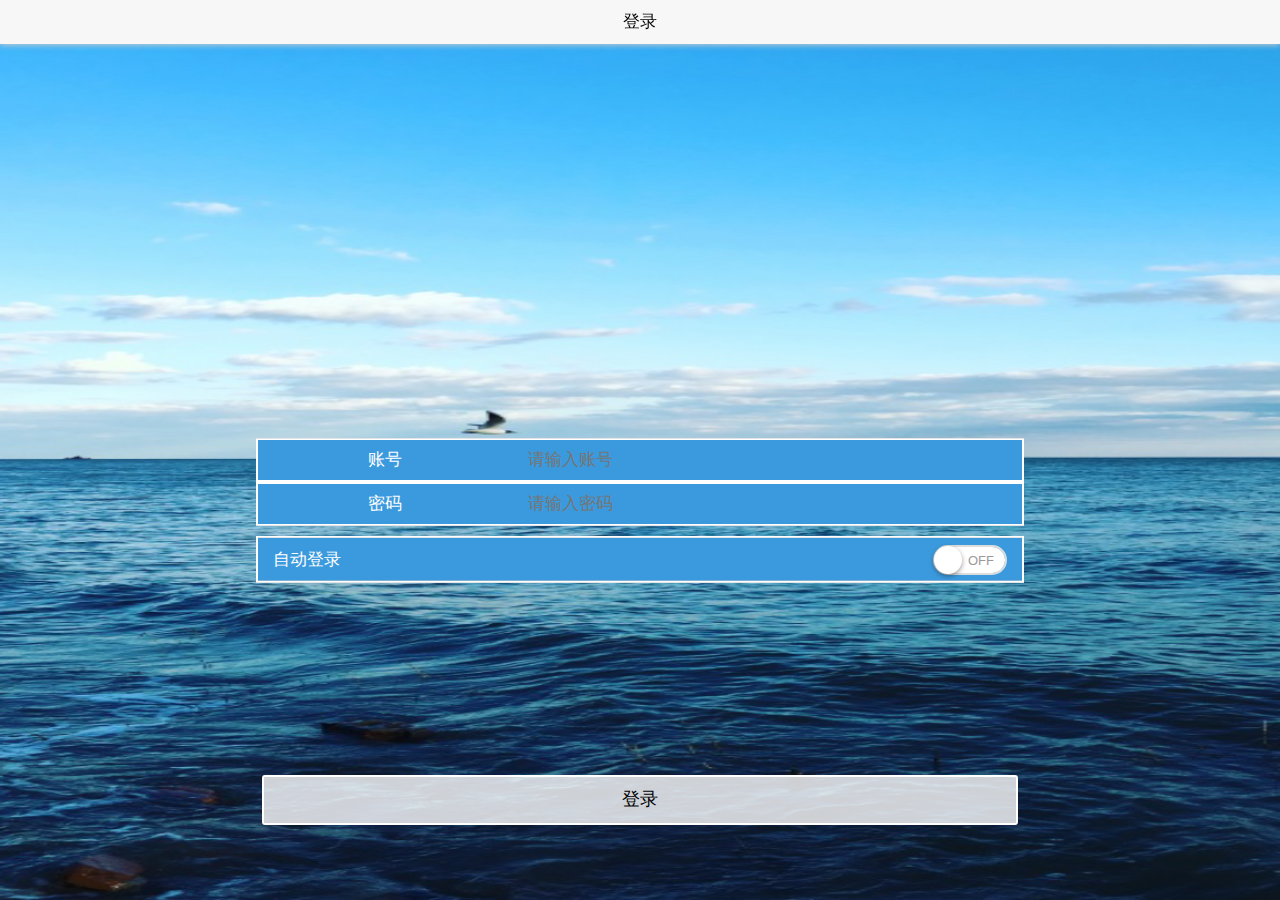
<file: index.html>
<!DOCTYPE html>
<html>
<head>
    <meta charset="utf-8">
    <meta name="viewport" content="width=device-width,initial-scale=1,minimum-scale=1,maximum-scale=1,user-scalable=no" />
    <title></title>
    <script src="js/mui.min.js"></script>
    <link href="css/mui.min.css" rel="stylesheet"/>
    <script src="js/appjs/index.js"></script>
</head>
<body>
	<img style="height: 90%;width: 100%;" src="images/backgroud.png" />
	 
	 
</body>
</html>
</file>
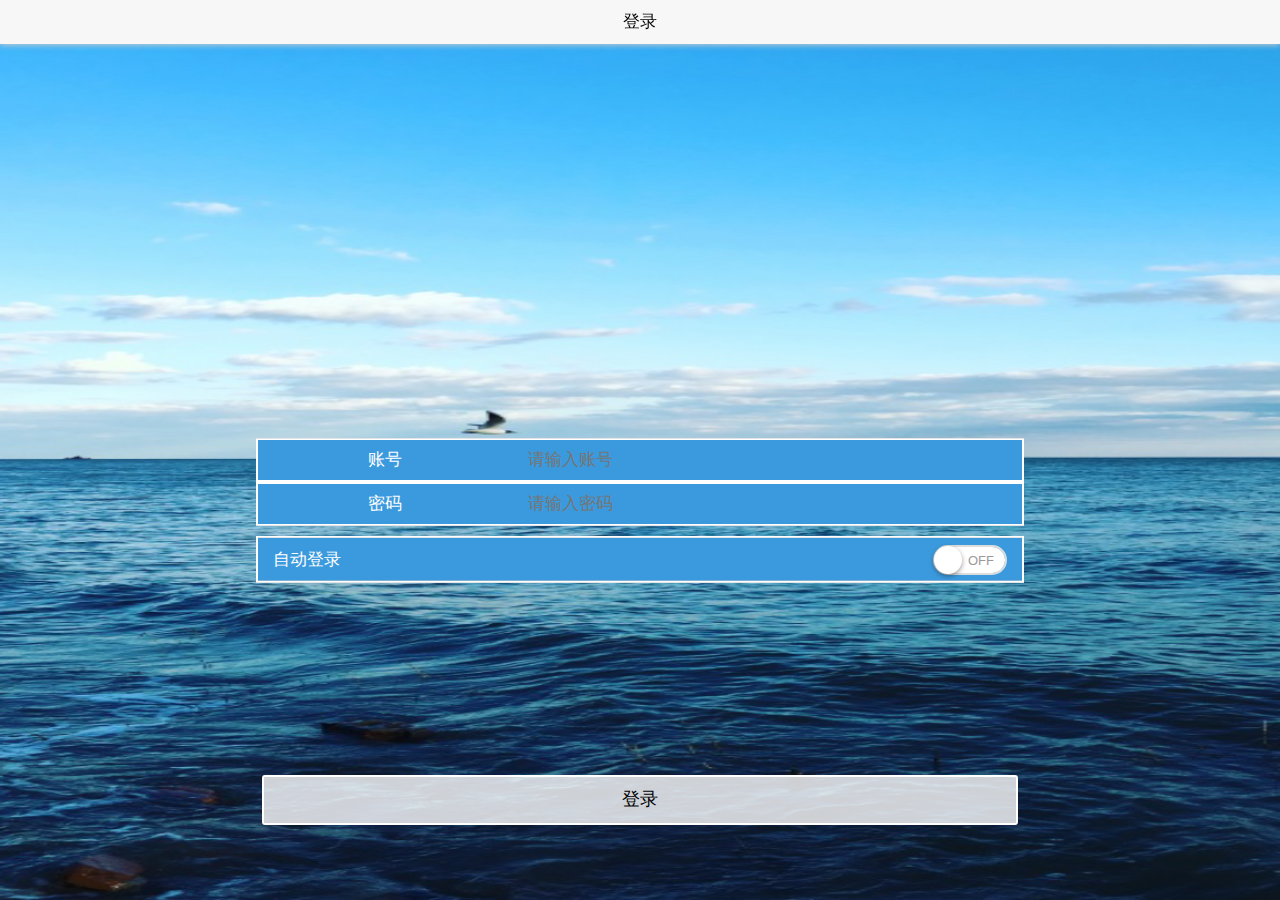
<file: login.html>
<!DOCTYPE html>
<html class="ui-page-login">

	<head>
		<meta charset="utf-8">
		<meta name="viewport" content="width=device-width,initial-scale=1,minimum-scale=1,maximum-scale=1,user-scalable=no" />
		<title></title>
		<link href="css/mui.min.css" rel="stylesheet" />
		<script src="js/mui.min.js"></script>
		<script src="js/mui.enterfocus.js"></script>
		
		<style>
			.ui-page-login,
			body {
				width: 100%;
				height: 100%;
				margin: 0 auto;
				padding: 0px;
			}
			.mui-content{
				height: 100%;
				width: 100%;
				
			    background-image: url(images/login.png);
			    background-repeat:no-repeat; background-size:100% 100%;-moz-background-size:100% 100%;
			}
			.area {
				margin: 20px auto 0px auto;
			}
			.logindiv{
				 padding-top: 30%;
				 margin:0px auto
			}
			.mui-input-group {
				margin-top: 10px;
				margin-left: 20%;
				width: 60%;
				
			}
			
			/*.mui-input-group:first-child {
				margin-top: 20px;
			}*/
			
			.mui-input-group label {
				width: 40%;
			}
			.mui-input-row{
				/*width: 100%;
				background-color: rgb(0,104,183);
				color: white;
				border:1px solid white;*/
			}
			.mui-row-zdy{
				width: 100%;
				/*background-color: rgba(0,104,183,0.7);*/
				background: rgba(38, 143, 217, 0.9);
				color: white;
				border:2px solid white;
				line-height:40px;   
				
			}
			.mui-group-backcolor{
				/*background-color: rgb(0,104,183);*/
				background: rgba(38, 143, 217, 0.9);
				border:2px solid white;
				color: white;
			}                                                                          
			.mui-input-row label~input,
			.mui-input-row label~select,
			.mui-input-row label~textarea {
				width: 60%;
			}
			
			.mui-checkbox input[type=checkbox],
			.mui-radio input[type=radio] {
				top: 6px;
			}
			
			.mui-content-padded {
				margin-top: 15%;
			}
			
			.mui-btn {
				padding: 10px;
				width: 60%;
				margin-left: 20%;
				color: black;
				border:2px solid white;
				/*background: rgba(74, 170, 242, 0.5);*/
				background: rgba(255, 255, 2255,0.8);
			}
/*	/*	/*	/*
			.link-area {
				display: block;
				margin-top: 25px;
				text-align: center;
			}
			
			.spliter {
				color: #bbb;
				padding: 0px 8px;
			}
			
			.oauth-area {
				position: absolute;
				bottom: 20px;
				left: 0px;
				text-align: center;
				width: 100%;
				padding: 0px;
				margin: 0px;
			}
			
			.oauth-area .oauth-btn {
				display: inline-block;
				width: 50px;
				height: 50px;
				background-size: 30px 30px;
				background-position: center center;
				background-repeat: no-repeat;
				margin: 0px 20px;
				-webkit-filter: grayscale(100%); 
				border: solid 1px #ddd;
				border-radius: 25px;
			}
			
			.oauth-area .oauth-btn:active {
				border: solid 1px #aaa;
			}
			
			.oauth-area .oauth-btn.disabled {
				background-color: #ddd;
			}*/
		</style>

	</head>

	<body>
		<header class="mui-bar mui-bar-nav">
			<h1 class="mui-title">登录</h1>
		</header>
		<div class="mui-content">
			<div class="logindiv">
				<div id='login-form' class="mui-input-group">
					<div class="mui-row mui-row-zdy mui-text-center">
						<div class="mui-col-xs-4 mui-col-sm-4"><label>账号</label></div>
						<div class="mui-col-xs-8 mui-col-sm-8"><input id='account' type="text" class="mui-input-clear mui-input" placeholder="请输入账号">
					   </div>
						</div>
					<div class=" mui-row mui-row-zdy mui-text-center">
						<div class="mui-col-xs-4 mui-col-sm-4"><label>密码</label></div>
						<div class="mui-col-xs-8 mui-col-sm-8"><input id='password' type="password" class="mui-input-clear mui-input" placeholder="请输入密码">
					   </div>
					</div>
				</div>
			<form class="mui-input-group ">
				<ul class="mui-table-view mui-table-view-chevron mui-group-backcolor">
					<li class="mui-table-view-cell">
						自动登录
						<div id="autoLogin" class="mui-switch">
							<div class="mui-switch-handle"></div>
						</div>
					</li>
				</ul>
			</form>
			<div class="mui-content-padded">
				<button id='login' class="mui-btn mui-btn-block ">登录</button>
				<!--<div class="link-area"><a id='reg'>注册账号</a> <span class="spliter">|</span> <a id='forgetPassword'>忘记密码</a>
				</div>-->
			</div>
		  </div>
		</div>
		
		<script src="js/appjs/login.js"></script>
	</body>

</html>
</file>
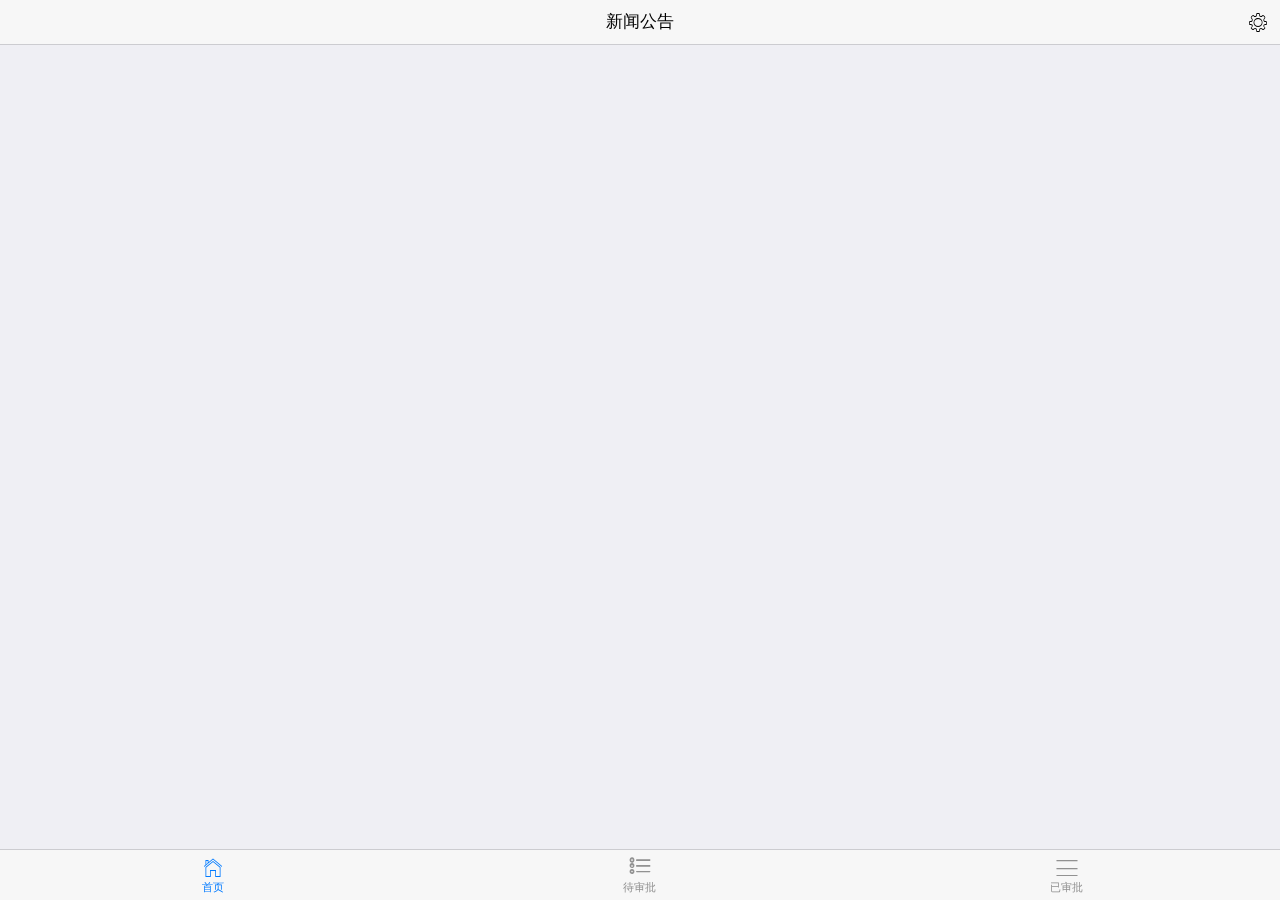
<file: main.html>
<!doctype html>
<html>

	<head>
		<meta charset="UTF-8">
		<title></title>
		<meta name="viewport" content="width=device-width,initial-scale=1,minimum-scale=1,maximum-scale=1,user-scalable=no" />
		<meta name="apple-mobile-web-app-capable" content="yes">
		<meta name="apple-mobile-web-app-status-bar-style" content="black">
		<link href="css/mui.min.css" rel="stylesheet" />
		<style type="text/css">
			 .gonggao {
			 	  height: 100%;
			 }
			 .mui-bar-popover {
				width: 10%;
			}
		</style>
		<script>
//			if(window.WebSocket){
//				  var ws =new WebSocket('ws://192.168.2.192:8089/websocket/maoyl');
//				  ws.onopen = function(event){
//				  	console.log(event);
//				  	ws.send("ddddd");
//				  };
////				  ws.on
//				  ws.onmessage=function(event){
//				  	 console.log(event.data);
//				  }
//				  
//			}
		</script>
	</head>

	<body>
		<div id="main">
			
		
		<nav class="mui-bar mui-bar-tab">
			<a class="mui-tab-item"  v-bind:class="{'mui-active': true}" v-on:tap="tab(0)">
				 <span class="mui-icon mui-icon-home "></span>
			     <span class="mui-tab-label">首页</span>
			</a>
			<a class="mui-tab-item"    v-on:tap="tab(1)">			 
				 <span class="mui-icon mui-icon-list" ><span class="mui-badge mui-badge-red " id ="dsnum" v-if="noappnum>0">{{noappnum}}</span></span>
			     <span class="mui-tab-label">待审批</span>
			</a>
			<a class="mui-tab-item"   v-on:tap="tab(2)">
				 <span class="mui-icon mui-icon-bars" ></span>
			     <span class="mui-tab-label">已审批</span></a>			
		</nav>
		</div>
		<div class="mui-content"></div>
		
		<script src="js/mui.min.js"></script>
		<script type="text/javascript" src="js/jquery-1.10.2.min.js" ></script>
		<script type="text/javascript" src="js/vue.js" ></script>
		<script type="text/javascript" src="js/vue-mui.js" ></script>
		<script type="text/javascript" src="js/Ajax.js" ></script>
		<script type="text/javascript" src="js/appjs/main.js" ></script>
		<script type="text/javascript" src="js/push.js" ></script>
	</body>

</html>
</file>
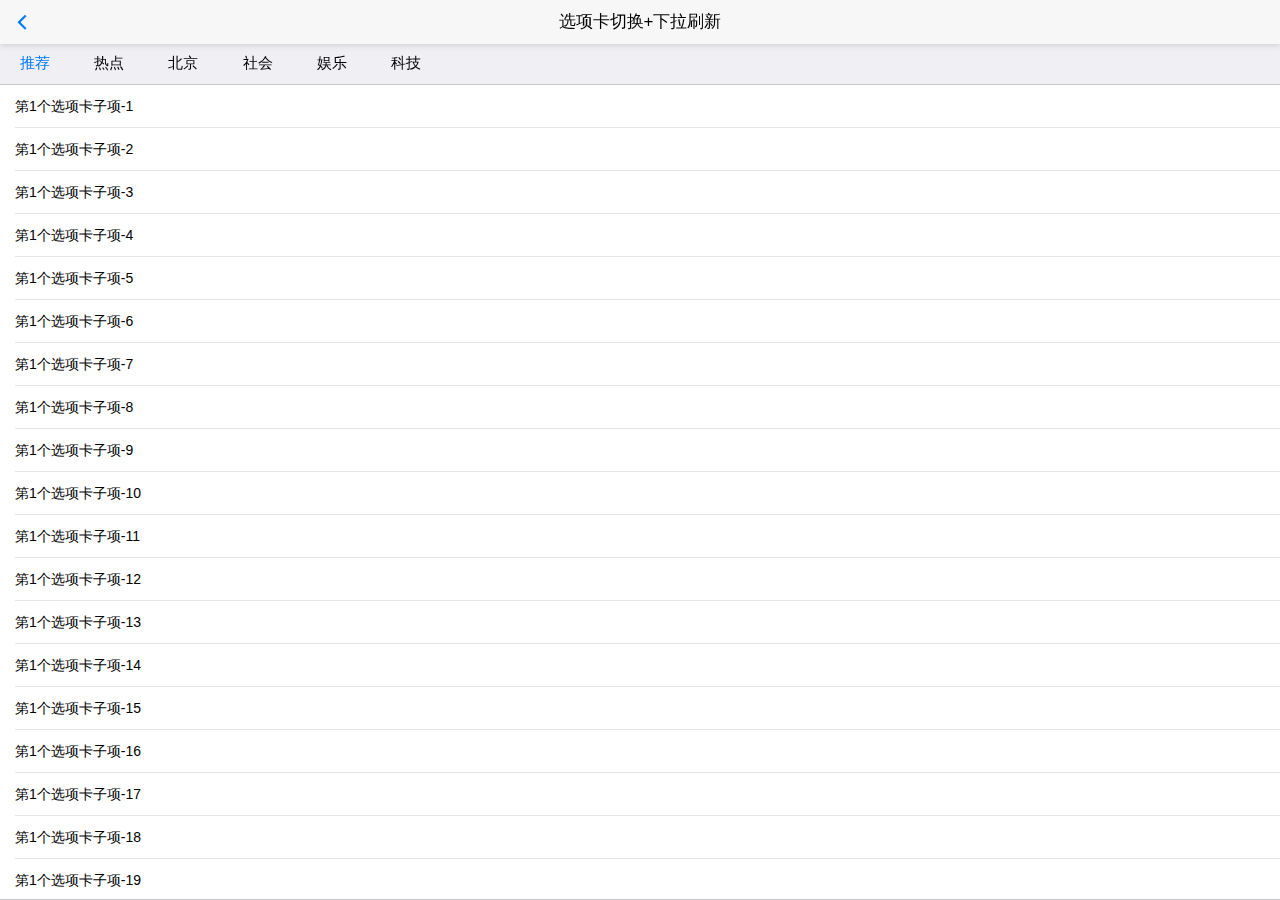
<file: pullrefresh_with_tab.html>
<!DOCTYPE html>
<html>

	<head>
		<meta charset="utf-8">
		<title>Hello MUI</title>
		<meta name="viewport" content="width=device-width, initial-scale=1,maximum-scale=1,user-scalable=no">
		<meta name="apple-mobile-web-app-capable" content="yes">
		<meta name="apple-mobile-web-app-status-bar-style" content="black">

		<link rel="stylesheet" href="css/mui.min.css">
		<style>
			html,
			body {
				background-color: #efeff4;
			}
			.mui-bar~.mui-content .mui-fullscreen {
				top: 44px;
				height: auto;
			}
			.mui-pull-top-tips {
				position: absolute;
				top: -20px;
				left: 50%;
				margin-left: -25px;
				width: 40px;
				height: 40px;
				border-radius: 100%;
				z-index: 1;
			}
			.mui-bar~.mui-pull-top-tips {
				top: 24px;
			}
			.mui-pull-top-wrapper {
				width: 42px;
				height: 42px;
				display: block;
				text-align: center;
				background-color: #efeff4;
				border: 1px solid #ddd;
				border-radius: 25px;
				background-clip: padding-box;
				box-shadow: 0 4px 10px #bbb;
				overflow: hidden;
			}
			.mui-pull-top-tips.mui-transitioning {
				-webkit-transition-duration: 200ms;
				transition-duration: 200ms;
			}
			.mui-pull-top-tips .mui-pull-loading {
				/*-webkit-backface-visibility: hidden;
				-webkit-transition-duration: 400ms;
				transition-duration: 400ms;*/
				
				margin: 0;
			}
			.mui-pull-top-wrapper .mui-icon,
			.mui-pull-top-wrapper .mui-spinner {
				margin-top: 7px;
			}
			.mui-pull-top-wrapper .mui-icon.mui-reverse {
				/*-webkit-transform: rotate(180deg) translateZ(0);*/
			}
			.mui-pull-bottom-tips {
				text-align: center;
				background-color: #efeff4;
				font-size: 15px;
				line-height: 40px;
				color: #777;
			}
			.mui-pull-top-canvas {
				overflow: hidden;
				background-color: #fafafa;
				border-radius: 40px;
				box-shadow: 0 4px 10px #bbb;
				width: 40px;
				height: 40px;
				margin: 0 auto;
			}
			.mui-pull-top-canvas canvas {
				width: 40px;
			}
			.mui-slider-indicator.mui-segmented-control {
				background-color: #efeff4;
			}
		</style>
	</head>

	<body>
		<header class="mui-bar mui-bar-nav">
			<a class="mui-action-back mui-icon mui-icon-left-nav mui-pull-left"></a>
			<h1 class="mui-title">选项卡切换+下拉刷新</h1>
		</header>
		<div class="mui-content">
			<div id="slider" class="mui-slider mui-fullscreen">
				<div id="sliderSegmentedControl" class="mui-scroll-wrapper mui-slider-indicator mui-segmented-control mui-segmented-control-inverted">
					<div class="mui-scroll">
						<a class="mui-control-item mui-active" href="#item1mobile">
							推荐
						</a>
						<a class="mui-control-item" href="#item2mobile">
							热点
						</a>
						<a class="mui-control-item" href="#item3mobile">
							北京
						</a>
						<a class="mui-control-item" href="#item4mobile">
							社会
						</a>
						<a class="mui-control-item" href="#item5mobile">
							娱乐
						</a>
						<a class="mui-control-item" href="#item6mobile">
							科技
						</a>
					</div>
				</div>
				<div class="mui-slider-group">
					<div id="item1mobile" class="mui-slider-item mui-control-content mui-active">
						<div id="scroll1" class="mui-scroll-wrapper">
							<div class="mui-scroll">
								<ul class="mui-table-view">
									<li class="mui-table-view-cell">
										第1个选项卡子项-1
									</li>
									<li class="mui-table-view-cell">
										第1个选项卡子项-2
									</li>
									<li class="mui-table-view-cell">
										第1个选项卡子项-3
									</li>
									<li class="mui-table-view-cell">
										第1个选项卡子项-4
									</li>
									<li class="mui-table-view-cell">
										第1个选项卡子项-5
									</li>
									<li class="mui-table-view-cell">
										第1个选项卡子项-6
									</li>
									<li class="mui-table-view-cell">
										第1个选项卡子项-7
									</li>
									<li class="mui-table-view-cell">
										第1个选项卡子项-8
									</li>
									<li class="mui-table-view-cell">
										第1个选项卡子项-9
									</li>
									<li class="mui-table-view-cell">
										第1个选项卡子项-10
									</li>
									<li class="mui-table-view-cell">
										第1个选项卡子项-11
									</li>
									<li class="mui-table-view-cell">
										第1个选项卡子项-12
									</li>
									<li class="mui-table-view-cell">
										第1个选项卡子项-13
									</li>
									<li class="mui-table-view-cell">
										第1个选项卡子项-14
									</li>
									<li class="mui-table-view-cell">
										第1个选项卡子项-15
									</li>
									<li class="mui-table-view-cell">
										第1个选项卡子项-16
									</li>
									<li class="mui-table-view-cell">
										第1个选项卡子项-17
									</li>
									<li class="mui-table-view-cell">
										第1个选项卡子项-18
									</li>
									<li class="mui-table-view-cell">
										第1个选项卡子项-19
									</li>
									<li class="mui-table-view-cell">
										第1个选项卡子项-20
									</li>
								</ul>
							</div>
						</div>
					</div>
					<div id="item2mobile" class="mui-slider-item mui-control-content">
						<div class="mui-scroll-wrapper">
							<div class="mui-scroll">
								<ul class="mui-table-view">
									<li class="mui-table-view-cell">
										第2个选项卡子项-1
									</li>
									<li class="mui-table-view-cell">
										第2个选项卡子项-2
									</li>
									<li class="mui-table-view-cell">
										第2个选项卡子项-3
									</li>
									<li class="mui-table-view-cell">
										第2个选项卡子项-4
									</li>
									<li class="mui-table-view-cell">
										第2个选项卡子项-5
									</li>
									<li class="mui-table-view-cell">
										第2个选项卡子项-6
									</li>
									<li class="mui-table-view-cell">
										第2个选项卡子项-7
									</li>
									<li class="mui-table-view-cell">
										第2个选项卡子项-8
									</li>
									<li class="mui-table-view-cell">
										第2个选项卡子项-9
									</li>
									<li class="mui-table-view-cell">
										第2个选项卡子项-10
									</li>
									<li class="mui-table-view-cell">
										第2个选项卡子项-11
									</li>
									<li class="mui-table-view-cell">
										第2个选项卡子项-12
									</li>
									<li class="mui-table-view-cell">
										第2个选项卡子项-13
									</li>
									<li class="mui-table-view-cell">
										第2个选项卡子项-14
									</li>
									<li class="mui-table-view-cell">
										第2个选项卡子项-15
									</li>
									<li class="mui-table-view-cell">
										第2个选项卡子项-16
									</li>
									<li class="mui-table-view-cell">
										第2个选项卡子项-17
									</li>
									<li class="mui-table-view-cell">
										第2个选项卡子项-18
									</li>
									<li class="mui-table-view-cell">
										第2个选项卡子项-19
									</li>
									<li class="mui-table-view-cell">
										第2个选项卡子项-20
									</li>
								</ul>
							</div>
						</div>
					</div>
					<div id="item3mobile" class="mui-slider-item mui-control-content">
						<div class="mui-scroll-wrapper">
							<div class="mui-scroll">
								<ul class="mui-table-view">
									<li class="mui-table-view-cell">
										第3个选项卡子项-1
									</li>
									<li class="mui-table-view-cell">
										第3个选项卡子项-2
									</li>
									<li class="mui-table-view-cell">
										第3个选项卡子项-3
									</li>
									<li class="mui-table-view-cell">
										第3个选项卡子项-4
									</li>
									<li class="mui-table-view-cell">
										第3个选项卡子项-5
									</li>
									<li class="mui-table-view-cell">
										第3个选项卡子项-6
									</li>
									<li class="mui-table-view-cell">
										第3个选项卡子项-7
									</li>
									<li class="mui-table-view-cell">
										第3个选项卡子项-8
									</li>
									<li class="mui-table-view-cell">
										第3个选项卡子项-9
									</li>
									<li class="mui-table-view-cell">
										第3个选项卡子项-10
									</li>
									<li class="mui-table-view-cell">
										第3个选项卡子项-11
									</li>
									<li class="mui-table-view-cell">
										第3个选项卡子项-12
									</li>
									<li class="mui-table-view-cell">
										第3个选项卡子项-13
									</li>
									<li class="mui-table-view-cell">
										第3个选项卡子项-14
									</li>
									<li class="mui-table-view-cell">
										第3个选项卡子项-15
									</li>
									<li class="mui-table-view-cell">
										第3个选项卡子项-16
									</li>
									<li class="mui-table-view-cell">
										第3个选项卡子项-17
									</li>
									<li class="mui-table-view-cell">
										第3个选项卡子项-18
									</li>
									<li class="mui-table-view-cell">
										第3个选项卡子项-19
									</li>
									<li class="mui-table-view-cell">
										第3个选项卡子项-20
									</li>
								</ul>
							</div>
						</div>
					</div>
					<div id="item4mobile" class="mui-slider-item mui-control-content">
						<div class="mui-scroll-wrapper">
							<div class="mui-scroll">
								<ul class="mui-table-view">
									<li class="mui-table-view-cell">
										第4个选项卡子项-1
									</li>
									<li class="mui-table-view-cell">
										第4个选项卡子项-2
									</li>
									<li class="mui-table-view-cell">
										第4个选项卡子项-3
									</li>
									<li class="mui-table-view-cell">
										第4个选项卡子项-4
									</li>
									<li class="mui-table-view-cell">
										第4个选项卡子项-5
									</li>
									<li class="mui-table-view-cell">
										第4个选项卡子项-6
									</li>
									<li class="mui-table-view-cell">
										第4个选项卡子项-7
									</li>
									<li class="mui-table-view-cell">
										第4个选项卡子项-8
									</li>
									<li class="mui-table-view-cell">
										第4个选项卡子项-9
									</li>
									<li class="mui-table-view-cell">
										第4个选项卡子项-10
									</li>
									<li class="mui-table-view-cell">
										第4个选项卡子项-11
									</li>
									<li class="mui-table-view-cell">
										第4个选项卡子项-12
									</li>
									<li class="mui-table-view-cell">
										第4个选项卡子项-13
									</li>
									<li class="mui-table-view-cell">
										第4个选项卡子项-14
									</li>
									<li class="mui-table-view-cell">
										第4个选项卡子项-15
									</li>
									<li class="mui-table-view-cell">
										第4个选项卡子项-16
									</li>
									<li class="mui-table-view-cell">
										第4个选项卡子项-17
									</li>
									<li class="mui-table-view-cell">
										第4个选项卡子项-18
									</li>
									<li class="mui-table-view-cell">
										第4个选项卡子项-19
									</li>
									<li class="mui-table-view-cell">
										第4个选项卡子项-20
									</li>
								</ul>
							</div>
						</div>
					</div>
					<div id="item5mobile" class="mui-slider-item mui-control-content">
						<div class="mui-scroll-wrapper">
							<div class="mui-scroll">
								<ul class="mui-table-view">
									<li class="mui-table-view-cell">
										第5个选项卡子项-1
									</li>
									<li class="mui-table-view-cell">
										第5个选项卡子项-2
									</li>
									<li class="mui-table-view-cell">
										第5个选项卡子项-3
									</li>
									<li class="mui-table-view-cell">
										第5个选项卡子项-4
									</li>
									<li class="mui-table-view-cell">
										第5个选项卡子项-5
									</li>
									<li class="mui-table-view-cell">
										第5个选项卡子项-6
									</li>
									<li class="mui-table-view-cell">
										第5个选项卡子项-7
									</li>
									<li class="mui-table-view-cell">
										第5个选项卡子项-8
									</li>
									<li class="mui-table-view-cell">
										第5个选项卡子项-9
									</li>
									<li class="mui-table-view-cell">
										第5个选项卡子项-10
									</li>
									<li class="mui-table-view-cell">
										第5个选项卡子项-11
									</li>
									<li class="mui-table-view-cell">
										第5个选项卡子项-12
									</li>
									<li class="mui-table-view-cell">
										第5个选项卡子项-13
									</li>
									<li class="mui-table-view-cell">
										第5个选项卡子项-14
									</li>
									<li class="mui-table-view-cell">
										第5个选项卡子项-15
									</li>
									<li class="mui-table-view-cell">
										第5个选项卡子项-16
									</li>
									<li class="mui-table-view-cell">
										第5个选项卡子项-17
									</li>
									<li class="mui-table-view-cell">
										第5个选项卡子项-18
									</li>
									<li class="mui-table-view-cell">
										第5个选项卡子项-19
									</li>
									<li class="mui-table-view-cell">
										第5个选项卡子项-20
									</li>
								</ul>
							</div>
						</div>
					</div>
					<div id="item6mobile" class="mui-slider-item mui-control-content">
						<div class="mui-scroll-wrapper">
							<div class="mui-scroll">
								<ul class="mui-table-view">
									<li class="mui-table-view-cell">
										第6个选项卡子项-1
									</li>
									<li class="mui-table-view-cell">
										第6个选项卡子项-2
									</li>
									<li class="mui-table-view-cell">
										第6个选项卡子项-3
									</li>
									<li class="mui-table-view-cell">
										第6个选项卡子项-4
									</li>
									<li class="mui-table-view-cell">
										第6个选项卡子项-5
									</li>
									<li class="mui-table-view-cell">
										第6个选项卡子项-6
									</li>
									<li class="mui-table-view-cell">
										第6个选项卡子项-7
									</li>
									<li class="mui-table-view-cell">
										第6个选项卡子项-8
									</li>
									<li class="mui-table-view-cell">
										第6个选项卡子项-9
									</li>
									<li class="mui-table-view-cell">
										第6个选项卡子项-10
									</li>
									<li class="mui-table-view-cell">
										第6个选项卡子项-11
									</li>
									<li class="mui-table-view-cell">
										第6个选项卡子项-12
									</li>
									<li class="mui-table-view-cell">
										第6个选项卡子项-13
									</li>
									<li class="mui-table-view-cell">
										第6个选项卡子项-14
									</li>
									<li class="mui-table-view-cell">
										第6个选项卡子项-15
									</li>
									<li class="mui-table-view-cell">
										第6个选项卡子项-16
									</li>
									<li class="mui-table-view-cell">
										第6个选项卡子项-17
									</li>
									<li class="mui-table-view-cell">
										第6个选项卡子项-18
									</li>
									<li class="mui-table-view-cell">
										第6个选项卡子项-19
									</li>
									<li class="mui-table-view-cell">
										第6个选项卡子项-20
									</li>
								</ul>
							</div>
						</div>
					</div>
				</div>
			</div>
		</div>
		<script src="js/mui.min.js"></script>
		<script src="js/mui.pullToRefresh.js"></script>
		<script src="js/mui.pullToRefresh.material.js"></script>
		<script>
			mui.init();
			(function($) {
				//阻尼系数
				var deceleration = mui.os.ios?0.003:0.0009;
				$('.mui-scroll-wrapper').scroll({
					bounce: false,
					indicators: true, //是否显示滚动条
					deceleration:deceleration
				});
				$.ready(function() {
					//循环初始化所有下拉刷新，上拉加载。
					$.each(document.querySelectorAll('.mui-slider-group .mui-scroll'), function(index, pullRefreshEl) {
						$(pullRefreshEl).pullToRefresh({
							down: {
								callback: function() {
									var self = this;
									setTimeout(function() {
										var ul = self.element.querySelector('.mui-table-view');
										ul.insertBefore(createFragment(ul, index, 10, true), ul.firstChild);
										self.endPullDownToRefresh();
									}, 1000);
								}
							},
							up: {
								callback: function() {
									var self = this;
									setTimeout(function() {
										var ul = self.element.querySelector('.mui-table-view');
										ul.appendChild(createFragment(ul, index, 5));
										self.endPullUpToRefresh();
									}, 1000);
								}
							}
						});
					});
					var createFragment = function(ul, index, count, reverse) {
						var length = ul.querySelectorAll('li').length;
						var fragment = document.createDocumentFragment();
						var li;
						for (var i = 0; i < count; i++) {
							li = document.createElement('li');
							li.className = 'mui-table-view-cell';
							li.innerHTML = '第' + (index + 1) + '个选项卡子项-' + (length + (reverse ? (count - i) : (i + 1)));
							fragment.appendChild(li);
						}
						return fragment;
					};
				});
			})(mui);
		</script>
	</body>

</html>
</file>
